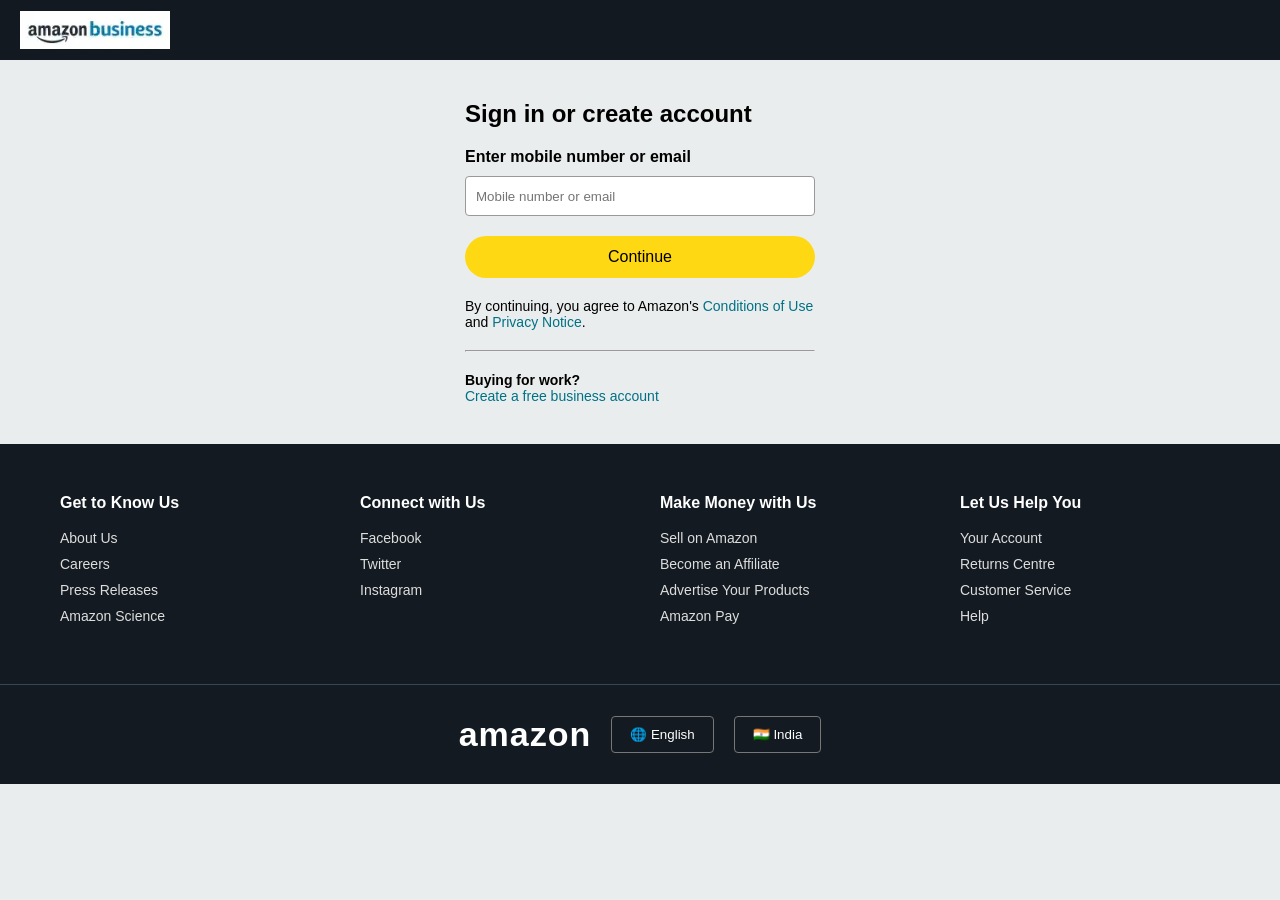
<file: sign.html>
<!DOCTYPE html>
<html lang="en">

<head>
    <meta charset="UTF-8">
    <meta name="viewport" content="width=device-width, initial-scale=1.0">
    <title> Amazon sign-in </title>
    <link rel="stylesheet" href="style.css">
</head>

<body>

    <!--navbar -->
    <header class="navbar">
        <div class="nav-logo">
            <img src="./images/logo.webp" alt="Amazon Logo">
        </div>
    </header>

    <div class="container">
        <h2>Sign in or create account</h2>

        <label>Enter mobile number or email</label>
        <input type="text" id="loginInput" placeholder="Mobile number or email">
        <p id="error" class="error"></p>
        <button type="button">Continue</button>

        <p class="text">
            By continuing, you agree to Amazon's
            <a href="#">Conditions of Use</a> and
            <a href="#">Privacy Notice</a>.
        </p>
        <hr>

        <p class="text"> <b>Buying for work?</b> <br>
            <a href="#">Create a free business account</a>
        </p>

    </div>

    <section class="footer-section">

        <div class="footer-container">

            <!-- Column 1 -->
            <div class="footer-box">
                <h3>Get to Know Us</h3>
                <p>About Us</p>
                <p>Careers</p>
                <p>Press Releases</p>
                <p>Amazon Science</p>
            </div>

            <!-- Column 2 -->
            <div class="footer-box">
                <h3>Connect with Us</h3>
                <p>Facebook</p>
                <p>Twitter</p>
                <p>Instagram</p>
            </div>

            <!-- Column 3 -->
            <div class="footer-box">
                <h3>Make Money with Us</h3>
                <p>Sell on Amazon</p>
                <p>Become an Affiliate</p>
                <p>Advertise Your Products</p>
                <p>Amazon Pay</p>
            </div>

            <!-- Column 4 -->
            <div class="footer-box">
                <h3>Let Us Help You</h3>
                <p>Your Account</p>
                <p>Returns Centre</p>
                <p>Customer Service</p>
                <p>Help</p>
            </div>

        </div>

        <!-- Footer Bottom -->

        <div class="footer-bottom">

            <h1 class="amazon-logo">
                amazon
            </h1>

            <button>🌐 English</button>

            <button>🇮🇳 India</button>

        </div>

    </section>


    <script>
        const button = document.querySelector("button");
        const input = document.querySelector("#loginInput");
        const error = document.querySelector("#error");

        button.addEventListener("click", function () {

            const value = input.value.trim();

            const pattern = /^[0-9]{10}$|^[^\s@]+@[^\s@]+\.[^\s@]+$/;

            if (value === "") {
                error.textContent = "Please enter your mobile number or email.";
                input.focus();
            }
            else if (!pattern.test(value)) {
                error.textContent = "Enter a valid mobile number or email.";
                input.focus();
            }
            else {
                error.textContent = "Sign in successful!";
                error.style.color = "green";

                setTimeout(() => {
                    window.location.href = "index.html";
                }, 1000);
            }

        });

    </script>

</body>

</html>
</file>
<file: style.css>
/* =========================================================
   AMAZON CLONE — STYLESHEET
   Organized to follow the HTML document order:
   Reset -> Global -> Header/Navbar -> Category Nav ->
   Sidebar/Overlay -> Banner -> Product Cards -> Electronics ->
   Back to Top -> Footer -> Sign-in Page -> Responsive
========================================================= */


/* =========================================================
   RESET
========================================================= */

* {
    margin: 0;
    padding: 0;
    box-sizing: border-box;
}

html {
    scroll-behavior: smooth;
}

a {
    text-decoration: none;
    color: inherit;
}

img {
    display: block;
    max-width: 100%;
}

button {
    font-family: inherit;
}


/* =========================================================
   GLOBAL STYLES
========================================================= */

body {
    font-family: Arial, Helvetica, sans-serif;
    background: #eaeded;
    overflow-x: hidden;
    text-rendering: optimizeSpeed;
    -webkit-tap-highlight-color: transparent;
}


/* =========================================================
   HEADER / TOP NAVBAR
========================================================= */

.navbar {
    background-color: #131921;
    height: 60px;
    display: flex;
    align-items: center;
    padding: 0 20px;
}

/* Logo */

.nav-logo img {
    width: 150px;
    height: auto;
}

/* Location */

.nav-location {
    display: flex;
    align-items: center;
    color: white;
    margin-left: 20px;
    cursor: pointer;
}

.nav-location i {
    font-size: 16px;
    margin-right: 6px;
    margin-top: 10px;
}

.location-text {
    display: flex;
    flex-direction: column;
}

.location-text span {
    font-size: 16px;
    color: #cccccc;
}

.location-text p {
    font-size: 14px;
    font-weight: bold;
    color: white;
    margin: 0;
}


/* =========================================================
   SEARCH BAR
========================================================= */

.search-bar {
    display: flex;
    align-items: center;
    width: 700px;
    height: 40px;
    margin-left: 20px;
    border: 2px solid transparent;
    border-radius: 6px;
    overflow: hidden;
}

.search-bar:focus-within {
    border: 3px solid #ff9900;
}

.search-select {
    width: 60px;
    height: 36px;
    border: none;
    outline: none;
    background-color: #d4d4d4;
    border-radius: 4px 0 0 4px;
    padding: 10px;
    cursor: pointer;
}

.search-select:hover {
    background-color: #a8a8a8;
}

.search-bar input {
    flex: 1;
    height: 36px;
    padding: 10px;
    border: none;
    outline: none;
    font-size: 14px;
}

.search-bar button {
    width: 45px;
    height: 36px;
    background-color: #febd69;
    border: none;
    border-radius: 0 4px 4px 0;
    cursor: pointer;
}

.search-bar button:hover {
    background-color: #f3a847;
}

.search-bar button i {
    font-size: 18px;
}


/* =========================================================
   NAVIGATION LINKS (Language / Currency / Account / Orders / Cart)
========================================================= */

/* Language */

.nav-language {
    display: flex;
    align-items: center;
    gap: 5px;
    margin-left: 20px;
    color: white;
    cursor: pointer;
    font-weight: bold;
}

.nav-language img {
    width: 24px;
    height: 16px;
    object-fit: cover;
}

.nav-language i {
    font-size: 12px;
    cursor: pointer;
}

/* Currency container + dropdown */

.currency-container {
    position: relative;
}

.nav-currency {
    display: none;
    position: absolute;
    top: 35px;
    right: 0;
    width: 280px;
    background-color: white;
    color: black;
    padding: 20px;
    border-radius: 5px;
    box-shadow: 0 2px 10px rgba(0, 0, 0, 0.3);
    z-index: 100;
}

.nav-currency h3 {
    margin-bottom: 15px;
}

.nav-currency label {
    display: block;
    margin: 12px 0;
    white-space: nowrap;
}

.nav-currency button {
    margin-top: 15px;
    padding: 8px 20px;
    border: none;
    background-color: #ffd814;
    border-radius: 5px;
    cursor: pointer;
}

/* Account */

.nav-account {
    color: white;
    margin-left: 20px;
    cursor: pointer;
    white-space: nowrap;
}

.nav-account span {
    display: block;
    font-size: 12px;
}

.nav-account p {
    font-size: 13px;
    font-weight: bold;
    margin: 0;
}

.nav-account i {
    font-size: 12px;
}

/* Returns & Orders */

.nav-orders {
    color: white;
    margin-left: 20px;
    cursor: pointer;
    white-space: nowrap;
}

.nav-orders span {
    display: block;
    font-size: 12px;
}

.nav-orders p {
    font-size: 14px;
    font-weight: bold;
    margin: 0;
}

/* Cart */

.nav-cart {
    display: flex;
    align-items: center;
    gap: 5px;
    color: white;
    margin-left: 20px;
    cursor: pointer;
}

.cart-icon {
    position: relative;
}

.cart-icon i {
    font-size: 30px;
}

#maincart {
    position: absolute;
    top: -8px;
    right: -10px;
    height: 18px;
    width: 18px;
    display: flex;
    align-items: center;
    justify-content: center;
    background-color: #FF4D6D;
    color: white;
    font-size: 11px;
    font-weight: bolder;
    border-radius: 50%;
    border: 2px solid white;
}

.nav-cart p {
    font-size: 14px;
    font-weight: bold;
    margin: 0;
}


/* =========================================================
   CATEGORY NAVIGATION
========================================================= */

.category-section {
    width: 100%;
    background: #232f3e;
    overflow-x: auto;
    white-space: nowrap;
    scrollbar-width: none;
    -webkit-overflow-scrolling: touch;
    overscroll-behavior-x: contain;
}

.category-section::-webkit-scrollbar {
    display: none;
}

.category-container {
    display: flex;
    align-items: center;
    padding: 10px 18px;
}

.category {
    color: #fff;
    padding: 8px 12px;
    font-size: 14px;
    font-weight: 500;
    border: 1px solid transparent;
    border-radius: 3px;
    flex-shrink: 0;
    transition: border-color .2s ease, background-color .2s ease;
}

.category:hover,
.category.active {
    border: 1px solid #fff;
    cursor: pointer;
}


/* =========================================================
   OVERLAY
   (opacity + visibility only — cheap, GPU-composited)
========================================================= */

.overlay {
    position: fixed;
    inset: 0;
    background: rgba(0, 0, 0, .65);
    opacity: 0;
    visibility: hidden;
    transition: opacity .3s ease, visibility .3s ease;
    z-index: 999;
}

.overlay.active {
    opacity: 1;
    visibility: visible;
}


/* =========================================================
   SIDEBAR
   PERF: animates `transform` (GPU compositor) instead of `left`
   (which forces layout/reflow on every frame).
========================================================= */

.sidebar {
    position: fixed;
    top: 0;
    left: 0;
    width: 320px;
    height: 100vh;
    background: #fff;
    overflow-y: auto;
    -webkit-overflow-scrolling: touch;
    transform: translateX(-320px);
    transition: transform .35s ease;
    will-change: transform;
    z-index: 1000;
    box-shadow: 2px 0 10px rgba(0, 0, 0, .3);
    contain: layout style;
}

.sidebar.active {
    transform: translateX(0);
}

.sidebar-header {
    height: 60px;
    background: #232f3e;
    color: #fff;
    display: flex;
    align-items: center;
    gap: 15px;
    padding: 0 20px;
}

.sidebar-header i {
    font-size: 30px;
}

.sidebar-header h2 {
    font-size: 22px;
    font-weight: 700;
}

.sidebar-section {
    border-bottom: 1px solid #ddd;
    padding: 18px 0;
}

.sidebar-section h3 {
    font-size: 20px;
    font-weight: 700;
    padding: 0 20px;
    margin-bottom: 10px;
    color: #111;
}

.sidebar-section a {
    display: flex;
    justify-content: space-between;
    align-items: center;
    padding: 12px 20px;
    color: #111;
    font-size: 15px;
    transition: background-color .2s ease;
}

.sidebar-section a:hover {
    background: #f3f3f3;
}

.sidebar-section a i {
    color: #666;
    font-size: 14px;
}

/* Close button */

.close-btn {
    position: fixed;
    top: 12px;
    left: 335px;
    width: 40px;
    height: 40px;
    background: transparent;
    border: none;
    color: #fff;
    font-size: 30px;
    cursor: pointer;
    display: none;
    z-index: 1001;
}

.close-btn.active {
    display: block;
}

/* Sidebar scrollbar */

.sidebar::-webkit-scrollbar {
    width: 8px;
}

.sidebar::-webkit-scrollbar-thumb {
    background: #bcbcbc;
    border-radius: 20px;
}

.sidebar::-webkit-scrollbar-track {
    background: #fff;
}


/* =========================================================
   BANNER / HERO SECTION
   PERF NOTE: the mask-image fade is kept (removing it changes
   the Amazon look) but isolated on its own compositor layer.
========================================================= */

#banner-container {
    position: relative;
    width: 100%;
    height: 500px;
    overflow: hidden;
    contain: layout paint;
    transform: translateZ(0);

    mask-image: linear-gradient(to bottom,
            rgba(0, 0, 0, 1) 65%,
            rgba(0, 0, 0, 0));

    -webkit-mask-image: linear-gradient(to bottom,
            rgba(0, 0, 0, 1) 65%,
            rgba(0, 0, 0, 0));
}

/* Image slider */

#image-slider {
    display: flex;
    width: 100%;
    height: 100%;
    transition: transform .5s ease-in-out;
    will-change: transform;
    transform: translate3d(0, 0, 0);
    backface-visibility: hidden;
}

#image-slider img {
    width: 100%;
    height: 100%;
    flex-shrink: 0;
    object-fit: cover;
}

/* Slider arrows */

#left,
#right {
    position: absolute;
    top: 50%;
    transform: translateY(-50%);
    width: 50px;
    height: 50px;
    display: flex;
    align-items: center;
    justify-content: center;
    cursor: pointer;
    color: #111;
    z-index: 5;
    transition: background-color .3s ease;
}

#left {
    left: 15px;
}

#right {
    right: 15px;
}

#left:hover,
#right:hover {
    background: rgba(255, 255, 255, .7);
    border-radius: 50%;
}


/* =========================================================
   PRODUCT CARDS SECTION
   PERF: content-visibility + contain skip layout/paint work
   for cards that are off-screen.
========================================================= */

.cards-section {
    position: relative;
    z-index: 10;
    margin-top: -220px;
    padding: 0 20px 30px;
}

.cards-container {
    max-width: 1500px;
    margin: auto;
    display: grid;
    grid-template-columns: repeat(4, 1fr);
    gap: 20px;
}

.card {
    background: #fff;
    padding: 20px;
    display: flex;
    flex-direction: column;
    box-shadow: 0 2px 5px rgba(0, 0, 0, .15);
    content-visibility: auto;
    contain-intrinsic-size: 420px 520px;
    contain: layout style paint;
}

.card h2 {
    font-size: 21px;
    font-weight: 700;
    color: #0f1111;
    line-height: 1.3;
    margin-bottom: 15px;
    min-height: 55px;
}

.card-grid {
    display: grid;
    grid-template-columns: repeat(2, 1fr);
    gap: 15px;
    flex: 1;
}

.grid-item {
    display: flex;
    flex-direction: column;
    cursor: pointer;
}

.grid-item img {
    width: 100%;
    height: 120px;
    object-fit: cover;
    margin-bottom: 6px;
}

.grid-item p {
    font-size: 12px;
    color: #111;
    line-height: 1.4;
}

/* Headphone-style card (image only, no caption) */

.grid-item.no-text img {
    height: 130px;
    object-fit: contain;
    margin-bottom: 0;
}

.card-link {
    margin-top: 18px;
    color: #007185;
    font-size: 13px;
    font-weight: 500;
}

.card-link:hover {
    color: #c7511f;
    text-decoration: underline;
}


/* =========================================================
   ELECTRONICS / PRODUCT SLIDER SECTION
========================================================= */

.electronics {
    width: 100%;
    height: 270px;
    margin: 0 auto;
    background: #fff;
    padding: 20px;
}

.electronics h2 {
    display: inline-block;
    font-size: 24px;
    margin-right: 15px;
}

.electronics a {
    text-decoration: none;
    color: #007185;
    font-size: 15px;
}

.electronics a:hover {
    color: #c7511f;
    text-decoration: underline;
}

.slider-container {
    position: relative;
    margin-top: 20px;
}

.products {
    display: flex;
    gap: 10px;
    overflow-x: auto;
    scroll-behavior: smooth;
    padding: 10px;
    scrollbar-width: none;
}

.products::-webkit-scrollbar {
    display: none;
}

.item {
    flex: 0 0 auto;
}

.item img {
    width: 180px;
    height: 180px;
    object-fit: contain;
}

.prev,
.next {
    position: absolute;
    top: 50%;
    transform: translateY(-50%);
    width: 45px;
    height: 80px;
    border: none;
    background: rgba(255, 255, 255, 0.9);
    font-size: 24px;
    cursor: pointer;
    box-shadow: 0 2px 5px rgba(0, 0, 0, 0.2);
}

.prev {
    left: 0;
}

.next {
    right: 0;
}

.prev:hover,
.next:hover {
    background: #ffffff;
}


/* =========================================================
   BACK TO TOP
========================================================= */

.back-top {
    background: #37475a;
    color: #fff;
    text-align: center;
    padding: 16px;
    font-size: 14px;
    cursor: pointer;
    transition: background-color .3s ease;
}

.back-top:hover {
    background: #485769;
}


/* =========================================================
   FOOTER
========================================================= */

.footer-section {
    background: #131a22;
    color: #fff;
}

.footer-container {
    max-width: 1500px;
    margin: auto;
    display: grid;
    grid-template-columns: repeat(4, 1fr);
    gap: 40px;
    padding: 50px 60px;
}

.footer-box {
    content-visibility: auto;
    contain-intrinsic-size: 300px 260px;
}

.footer-box h3 {
    font-size: 16px;
    margin-bottom: 18px;
    font-weight: 700;
}

.footer-box p {
    color: #ddd;
    font-size: 14px;
    margin: 10px 0;
    cursor: pointer;
    transition: color .3s ease;
}

.footer-box p:hover {
    color: #fff;
    text-decoration: underline;
}

.footer-bottom {
    border-top: 1px solid #3a4553;
    display: flex;
    justify-content: center;
    align-items: center;
    gap: 20px;
    padding: 30px;
}

.amazon-logo {
    font-size: 34px;
    font-weight: bold;
    letter-spacing: 1px;
    text-transform: lowercase;
}

.footer-bottom button {
    background: transparent;
    color: #fff;
    border: 1px solid #777;
    padding: 10px 18px;
    border-radius: 4px;
    cursor: pointer;
    transition: background-color .3s ease;
}

.footer-bottom button:hover {
    background: #37475a;
}


/* =========================================================
   SIGN-IN PAGE
========================================================= */

.container {
    width: 350px;
    margin: 40px auto;
}

.container h2 {
    margin-bottom: 20px;
}

.container label {
    font-weight: bold;
}

.container input {
    width: 100%;
    height: 40px;
    margin: 10px 0 20px;
    border: 1px solid #999;
    border-radius: 4px;
    padding: 10px;
    box-sizing: border-box;
}

.container button {
    width: 100%;
    height: 42px;
    background: #ffd814;
    border: none;
    border-radius: 25px;
    font-size: 16px;
    cursor: pointer;
}

.error {
    color: red;
    font-size: 14px;
    margin-top: -15px;
    margin-bottom: 15px;
}

.text {
    margin: 20px 0;
    font-size: 14px;
}

.text a {
    color: #007185;
    text-decoration: none;
}

.container hr {
    margin: 20px 0;
}

.sign-footer {
    margin-top: 50px;
    background: #131a22;
    color: white;
    text-align: center;
    padding: 20px;
}

.footer-lang {
    display: flex;
    justify-content: center;
    align-items: center;
    gap: 8px;
    margin-bottom: 15px;
}

.globe-icon {
    width: 18px;
    height: 18px;
}

.footer-links {
    display: flex;
    margin-bottom: 10px;
    justify-content: center;
    gap: 15px;
    flex-wrap: wrap;
}

.footer-links a {
    color: white;
    text-decoration: none;
    margin: 0 10px;
    font-size: 14px;
}

.footer-links a:hover {
    text-decoration: underline;
}


/* =========================================================================
   TABLET RESPONSIVE (768px – 1024px)
   Goal: navbar stays visually almost identical to desktop — same layout,
   spacing proportions, and structure. Only sizes/paddings are trimmed
   where needed to avoid overflow. All navbar elements remain visible.
   Category navigation keeps the same desktop look and spacing.
========================================================================= */

@media (max-width: 1024px) and (min-width: 768px) {

    /* Navbar — same single-row layout as desktop, just tighter */
    .navbar {
        padding: 0 14px;
    }

    .nav-logo img {
        width: 120px;
    }

    .nav-location {
        margin-left: 14px;
    }

    .location-text span {
        font-size: 14px;
    }

    .location-text p {
        font-size: 13px;
    }

    .search-bar {
        width: 100%;
        max-width: 380px;
        margin-left: 14px;
    }

    .nav-language {
        margin-left: 14px;
    }

    .nav-language img {
        width: 22px;
        height: 15px;
    }

    .nav-account,
    .nav-orders {
        margin-left: 14px;
        font-size: 13px;
    }

    .nav-account p,
    .nav-orders p {
        font-size: 13px;
    }

    .nav-cart {
        margin-left: 14px;
    }

    .cart-icon i {
        font-size: 26px;
    }

    .nav-currency {
        width: 240px;
    }

    /* Category navigation — identical desktop look, tighter padding */
    .category-container {
        padding: 10px 14px;
    }

    .category {
        padding: 8px 10px;
        font-size: 13px;
    }

    /* Product cards */
    .cards-container {
        grid-template-columns: repeat(2, 1fr);
    }

    /* Footer */
    .footer-container {
        grid-template-columns: repeat(2, 1fr);
        padding: 40px;
    }

    /* Hero */
    #banner-container {
        height: 420px;
    }

    /* Electronics */
    .item img {
        width: 160px;
        height: 160px;
    }

    .prev,
    .next {
        width: 40px;
        height: 70px;
        font-size: 22px;
    }
}


/* =========================================================================
   MOBILE RESPONSIVE (below 768px)
   Navbar is fully redesigned: only Logo (left), Search bar (center,
   takes most width), and Cart (right) remain. Everything else
   (location, sign in / account, returns & orders, language/currency)
   is hidden. Category navigation keeps its desktop look/behavior.
========================================================================= */

@media (max-width: 767px) {

    body {
        overflow-x: hidden;
    }

    /* ---------- Navbar: Logo | Search | Cart ---------- */

    .navbar {
        height: auto;
        min-height: 56px;
        display: flex;
        flex-wrap: nowrap;
        align-items: center;
        padding: 8px 10px;
        gap: 8px;
    }

    .nav-logo {
        flex: 0 0 auto;
        display: flex;
        align-items: center;
    }

    .nav-logo img {
        width: 84px;
        height: auto;
    }

    /* Hide everything except logo, search bar, and cart */
    .nav-location,
    .nav-language,
    .currency-container,
    .nav-account,
    .nav-orders {
        display: none;
    }

    /* Search bar takes the remaining space, centered between logo and cart */
    .search-bar {
        flex: 1 1 auto;
        width: auto;
        max-width: none;
        margin-left: 0;
        height: 40px;
    }

    .search-select {
        display: none;
    }

    .search-bar input {
        font-size: 13px;
        min-width: 0;
    }

    .search-bar button {
        width: 42px;
        min-width: 42px;
        height: 40px;
    }

    .nav-cart {
        flex: 0 0 auto;
        margin-left: 0;
        gap: 4px;
        min-height: 44px;
        justify-content: center;
    }

    .cart-icon i {
        font-size: 26px;
    }

    #maincart {
        height: 16px;
        width: 16px;
        font-size: 10px;
        top: -6px;
        right: -8px;
    }

    .nav-cart p {
        font-size: 12px;
    }

    /* ---------- Category navigation: keep desktop look ---------- */

    .category-container {
        padding: 8px 14px;
    }

    .category {
        padding: 8px 10px;
        font-size: 13px;
    }

    /* ---------- Sidebar ---------- */

    .sidebar {
        width: 290px;
        transform: translateX(-290px);
    }

    .sidebar.active {
        transform: translateX(0);
    }

    .close-btn {
        left: 300px;
        width: 44px;
        height: 44px;
    }

    /* ---------- Hero ---------- */

    #banner-container {
        height: 260px;
    }

    #left,
    #right {
        width: 34px;
        height: 34px;
    }

    /* ---------- Product cards ---------- */

    .cards-section {
        margin-top: -80px;
        padding: 15px;
    }

    .cards-container {
        grid-template-columns: 1fr;
    }

    .card h2 {
        font-size: 19px;
    }

    .grid-item img {
        height: 140px;
    }

    /* ---------- Electronics ---------- */

    .electronics {
        height: auto;
        padding: 12px 8px;
    }

    .electronics h2 {
        display: block;
        font-size: 18px;
        margin-bottom: 8px;
    }

    .electronics a {
        display: inline-block;
        font-size: 13px;
        margin-bottom: 10px;
    }

    .products {
        gap: 6px;
        padding: 5px;
    }

    .item img {
        width: 110px;
        height: 110px;
    }

    .prev,
    .next {
        width: 28px;
        height: 45px;
        font-size: 16px;
    }

    /* ---------- Back to top ---------- */

    .back-top {
        padding: 12px;
        font-size: 13px;
    }

    /* ---------- Footer ---------- */

    .footer-container {
        grid-template-columns: 1fr;
        gap: 24px;
        padding: 30px 20px;
    }

    .amazon-logo {
        font-size: 26px;
    }

    .footer-bottom {
        flex-direction: column;
        gap: 12px;
        padding: 20px;
    }

    .footer-bottom button {
        width: 220px;
    }

    /* ---------- Sign-in page ---------- */

    .container {
        width: 90%;
        margin: 30px auto;
    }

    .container h2 {
        font-size: 22px;
    }

    .footer-lang {
        flex-direction: column;
        gap: 5px;
    }

    .footer-links {
        flex-direction: column;
        gap: 8px;
    }

    .footer-links a {
        margin: 0;
    }

    .sign-footer {
        padding: 15px;
        font-size: 14px;
    }
}


/* =========================================================================
   SMALL MOBILE FINE-TUNING (below 480px)
========================================================================= */

@media (max-width: 480px) {

    .nav-logo img {
        width: 72px;
    }

    .search-bar input {
        font-size: 12px;
    }

    .cart-icon i {
        font-size: 22px;
    }

    .sidebar {
        width: 260px;
        transform: translateX(-260px);
    }

    .sidebar.active {
        transform: translateX(0);
    }

    .close-btn {
        left: 270px;
    }

    #banner-container {
        height: 220px;
    }

    .item img {
        width: 90px;
        height: 90px;
    }

    .prev,
    .next {
        width: 24px;
        height: 38px;
        font-size: 14px;
    }
}
</file>
